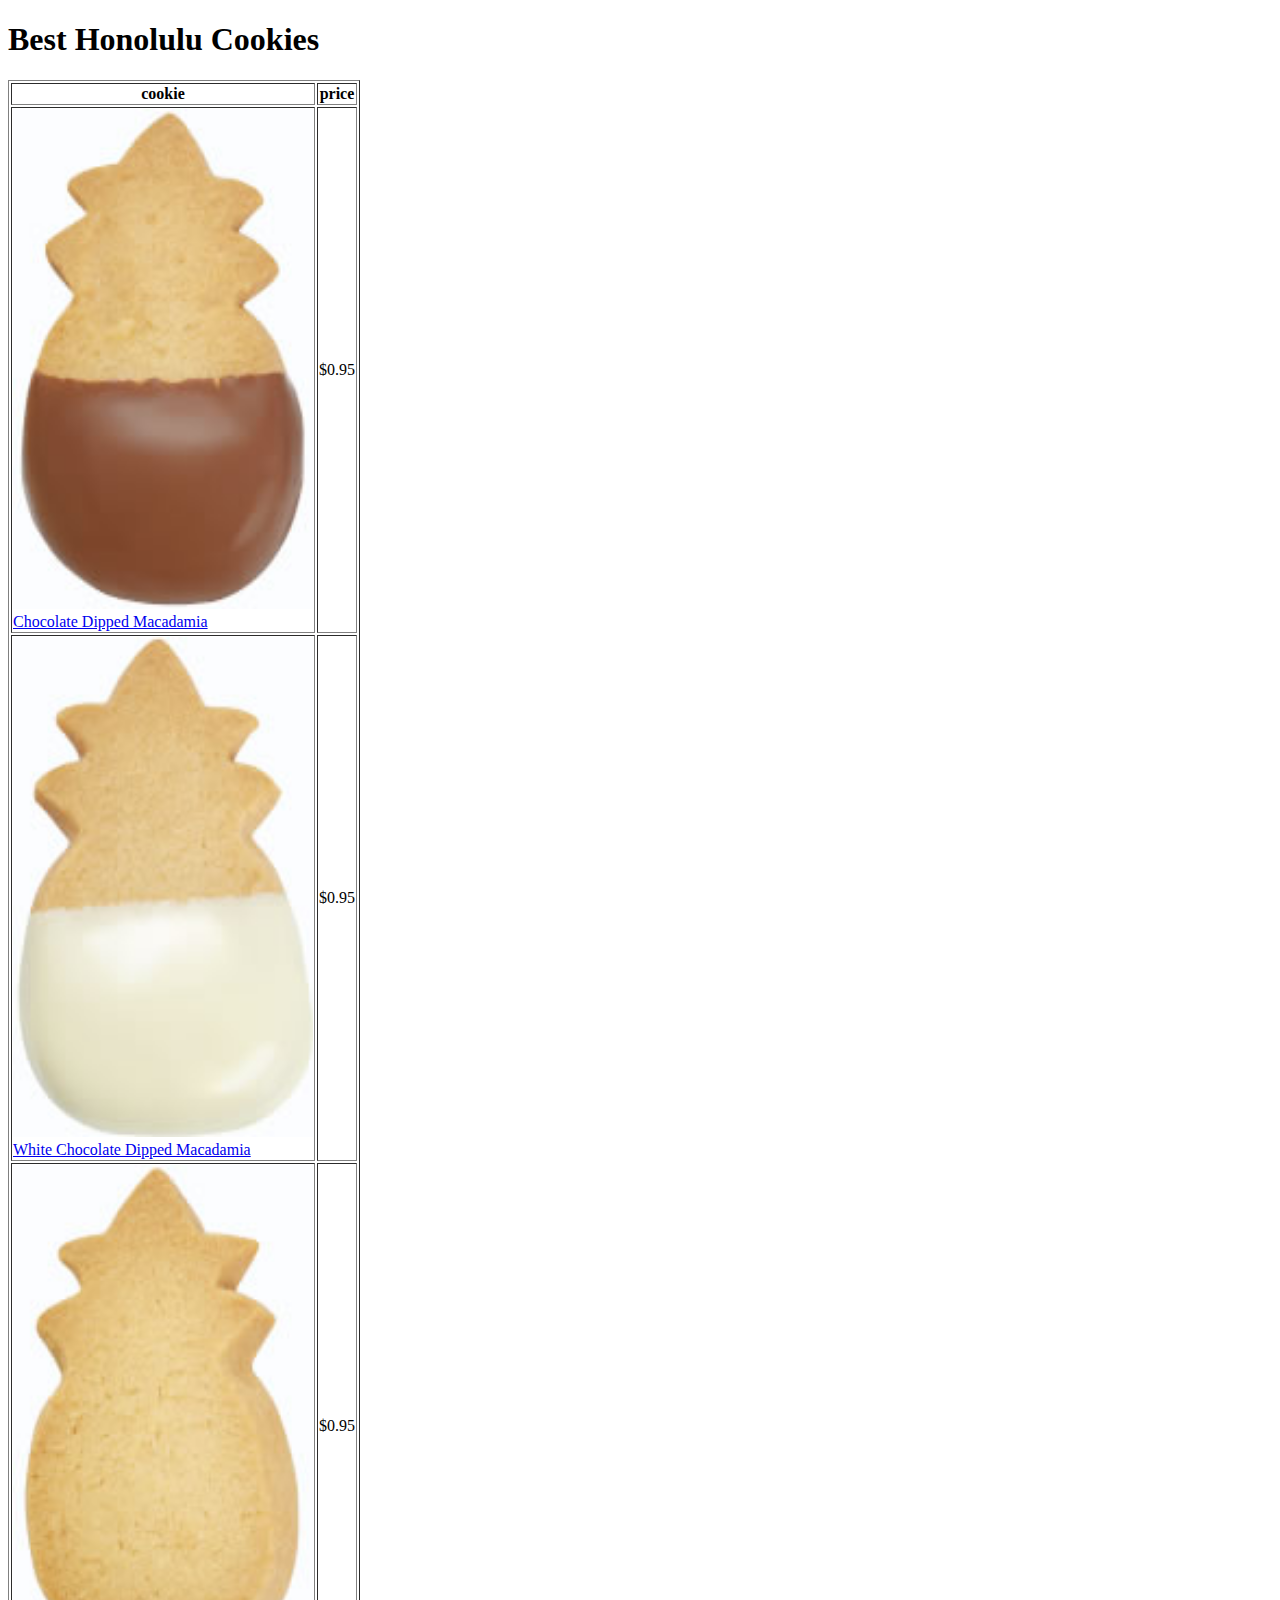
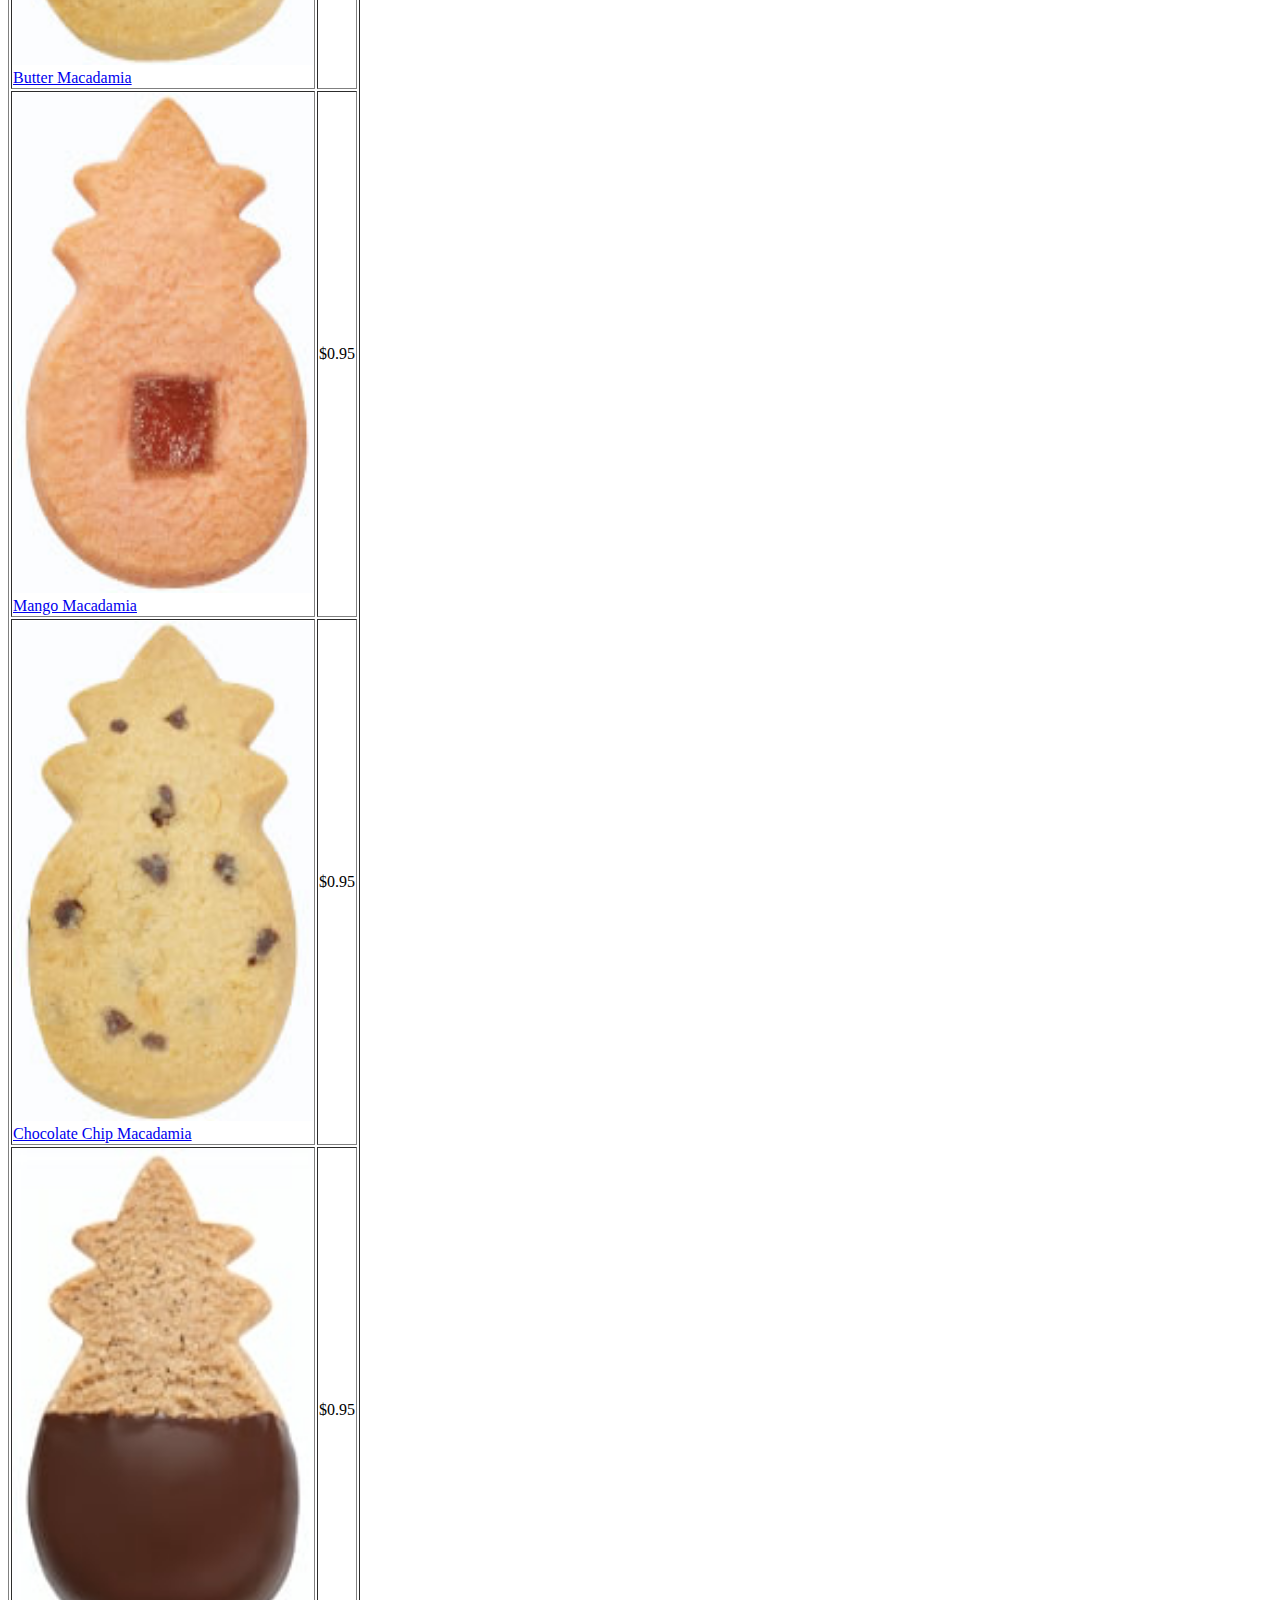
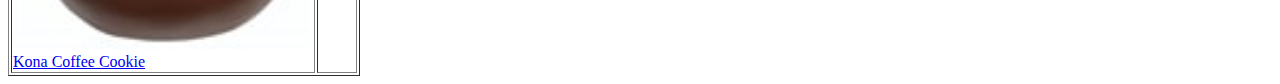
<file: index.html>
<!DOCTYPE html>
<html>
<head>
	<title>Cookies</title>
</head>
<body>

	<h1> Best Honolulu Cookies</h1>
	<p>  </p>



	<table border="1px"> 
		<tr>
			<th>cookie</th>
			<th>price</th>
		</tr>
		<tr>
			<td><img src="chocolatemacadamia.jpg" alt="Chocolate Macadamia" width="300" height="500"/><br><a href="ChocolateMacadamia.html">Chocolate Dipped Macadamia</td>
			<td>$0.95</td>
		</tr>
		<tr>
			<td><img src="whitechocolatemacadamia.jpg" alt="White Chocolate Macadamia" width="300" height="500"/><br><a href="WhiteChocolate.html"> White Chocolate Dipped Macadamia</td>
			<td>$0.95</td>

		</tr>
		<tr>
			<td><img src="buttermacadamia.jpg" alt="Butter Macadamia" width="300" height="500"/><br><a href="ButterMacadamia.html"> Butter Macadamia</td>
			<td>$0.95</td>
		</tr>
		<tr>
			<td><img src="mangomacadamia.jpg" alt="Mango Macadamia" width="300" height="500"/><br><a href="MangoMacadamia.html"> Mango Macadamia</td>
			<td>$0.95</td>

		</tr>
		<tr>
			<td><img src="chocolatechipmacadamia.jpg" alt="Chocolate Chip Macadamia" width="300" height="500"/><br><a href="ChocolateChip.html"> Chocolate Chip Macadamia</td>
			<td>$0.95</td>

		</tr>
		<tr>
			<td><img src="konacoffeemacadamia.jpg" alt="Kona Coffee Macadamia" width="300" height="500"/><br><a href="KonaCoffee.html"> Kona Coffee Cookie</td>
			<td>$0.95</td>


	</tr>
		</table>






</body>

</html>
</file>
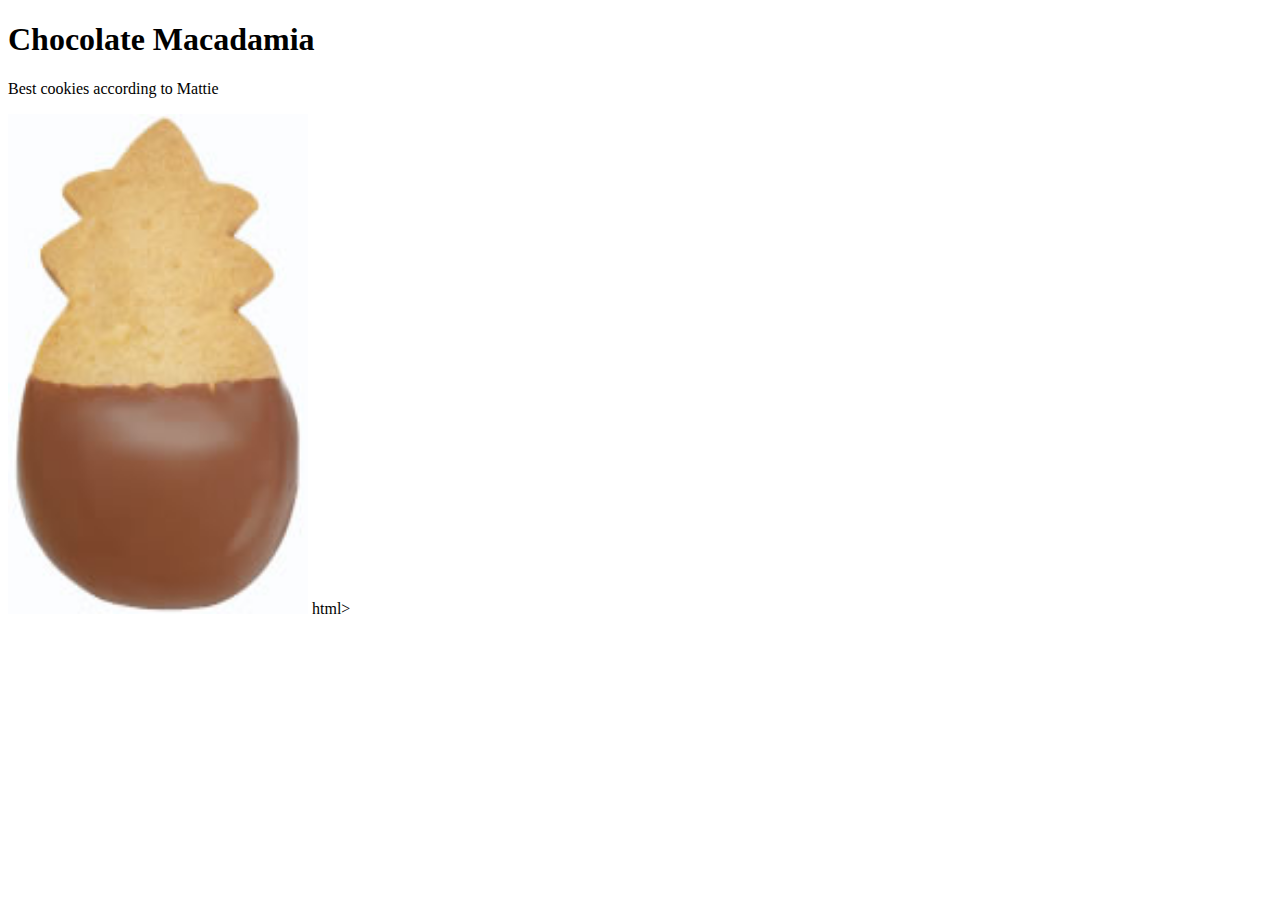
<file: ChocolateMacadamia.html>
<!DOCTYPE html>
<html>
<head>
	<title>Chocolate Macadamia</title>
</head>
<body>

	<h1> Chocolate Macadamia</h1>
	<p> Best cookies according to Mattie </p>


<img src="chocolatemacadamia.jpg" alt="Chocolate Macadamia" width="300" height="500"/>
</body>

</html>html>
</file>
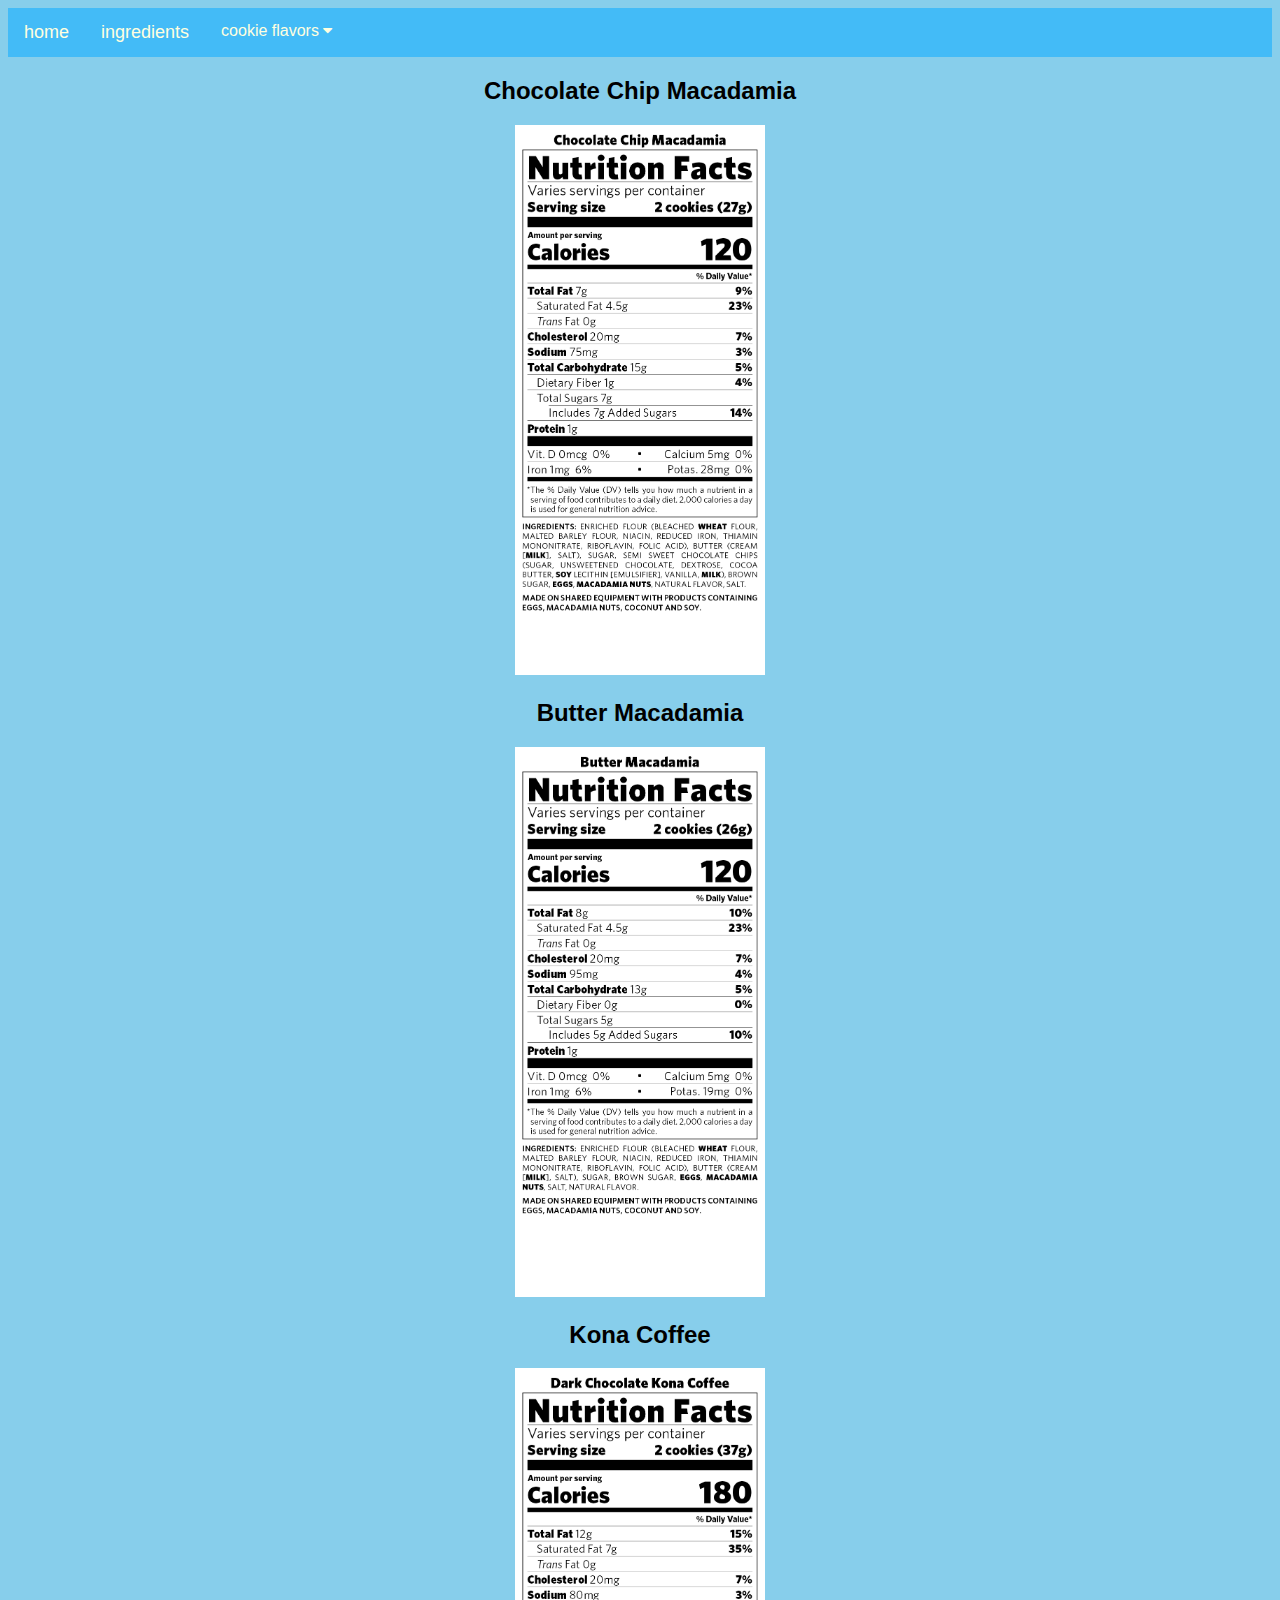
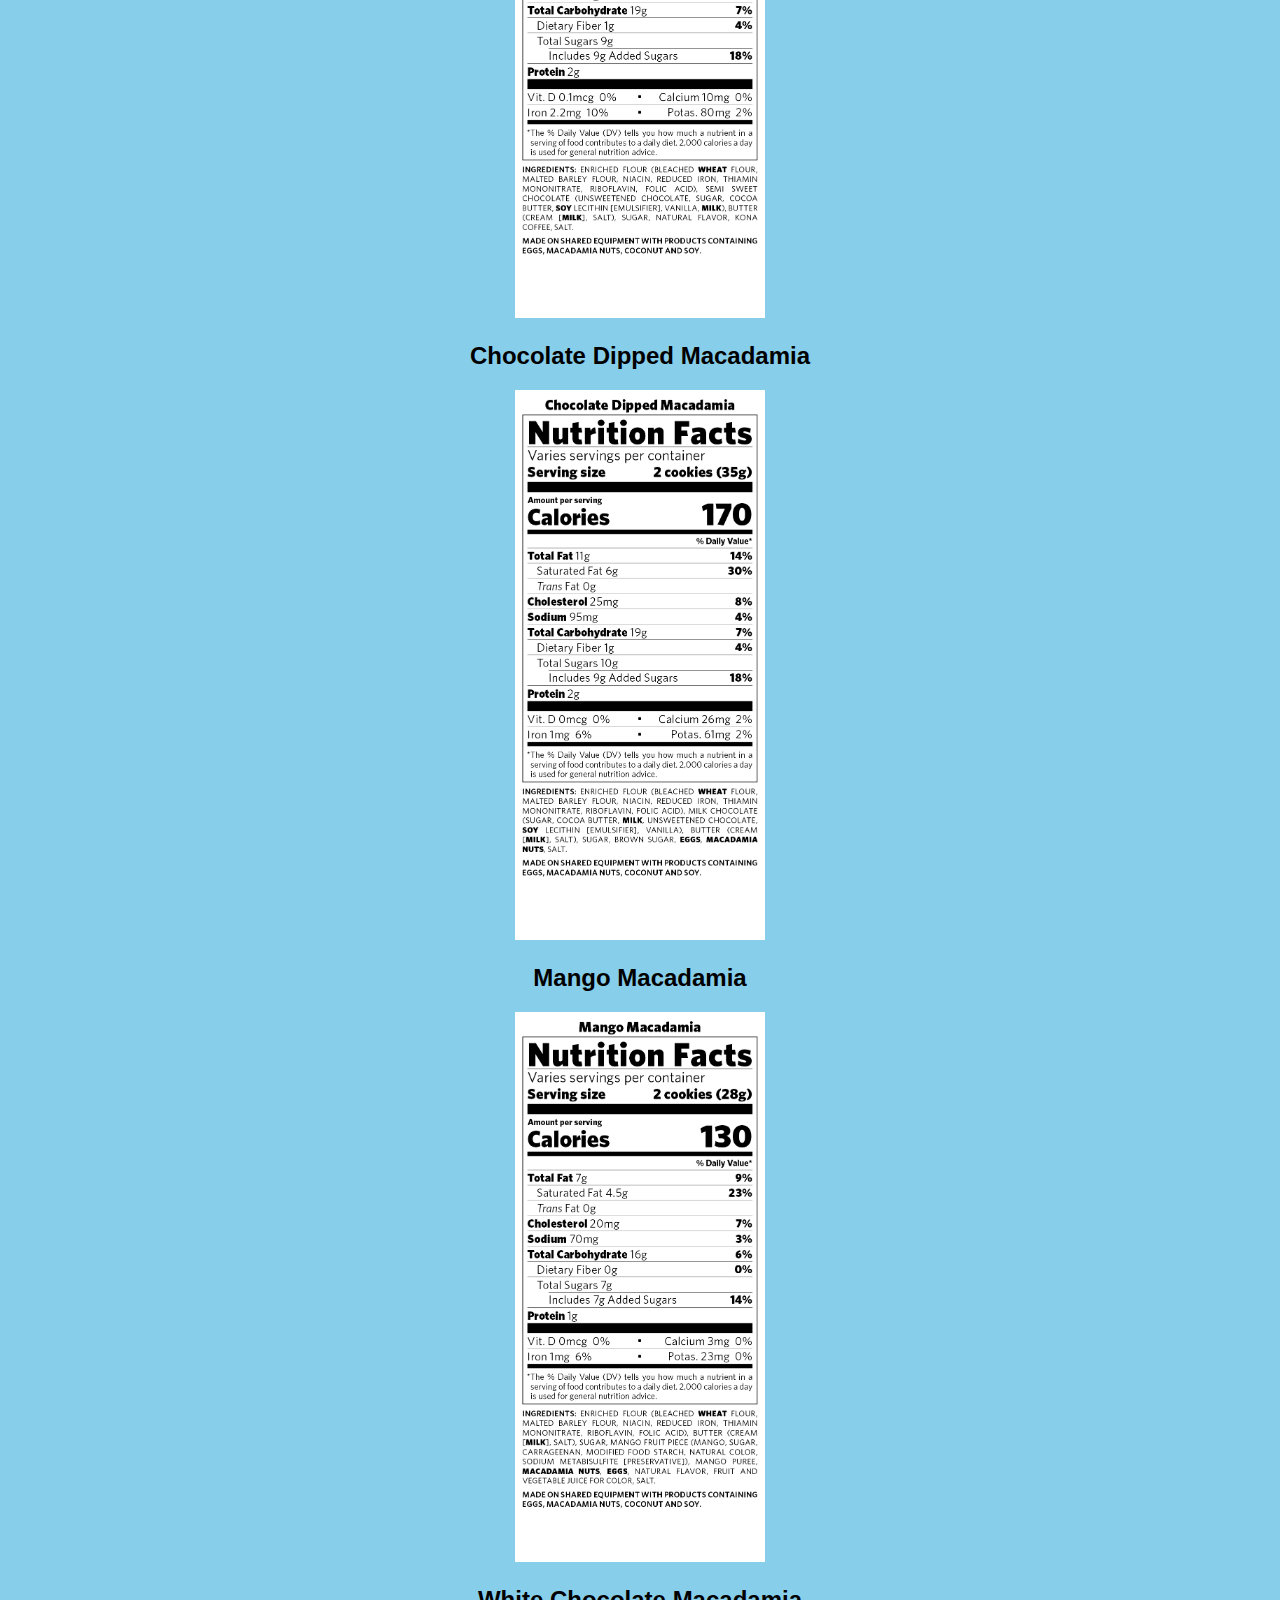
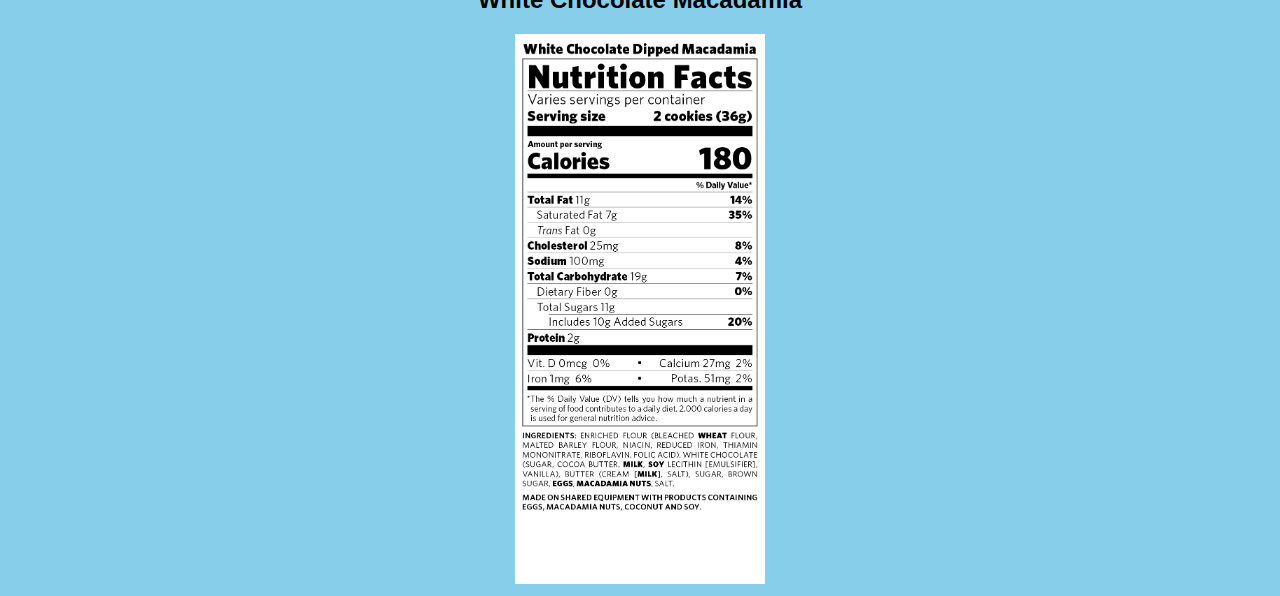
<file: ingredients.html>
<!DOCTYPE html>
<html>
<head>
<meta name="viewport" content="width=device-width, initial-scale=1">
<link rel="stylesheet" href="https://cdnjs.cloudflare.com/ajax/libs/font-awesome/4.7.0/css/font-awesome.min.css">
<style>
body {
  font-family: Arial, Helvetica, sans-serif;
}

.navbar {
  overflow: hidden;
  background-color:#43bbf7;
}

.navbar a {
  float: left;
  font-size: 18px;
  color: lightyellow;
  text-align: center;
  padding: 14px 16px;
  text-decoration: none;
}

.dropdown {
  float: left;
  overflow: hidden;
}

.dropdown .dropbtn {
  font-size: 16px;  
  border: none;
  outline: none;
  color: lightyellow;
  padding: 14px 16px;
  background-color: inherit;
  font-family: inherit;
  margin: 0;
}

.navbar a:hover, .dropdown:hover .dropbtn {
  background-color:lightcoral;
}

.dropdown-content {
  display: none;
  position: absolute;
  background-color: lightpink;



  min-width: 160px;
  box-shadow: 0px 8px 16px 0px rgba(0,0,0,0.2);
  z-index: 1;
}

.dropdown-content a {
  float: none;
  color: lightyellow;
  padding: 12px 16px;
  text-decoration: none;
  display: block;
  text-align: left;
}

.dropdown-content a:hover {
  background-color: #ddd;
}

.dropdown:hover .dropdown-content {
  display: block;
}

table {
  width: 50%;
}

</style>
</head>
<body style="background-color:skyblue;">

<div class="navbar">
  <a href="index.html">home</a>
  <a href="ingredients.html">ingredients</a>
  <div class="dropdown">
    <button class="dropbtn">cookie flavors 
      <i class="fa fa-caret-down"></i>
    </button>
    <div class="dropdown-content">
      <a href="WhiteChocolate.html">White Chocolate Dipped Macadamia</a>
      <a href="ButterMacadamia.html">Butter Macadamia</a>
     <a href="ChocolateMacadamia.html">Chocolate Dipped Macadamia</a>
      <a href="MangoMacadamia.html">Mango Macadamia</a>
      <a file:KonaCoffee.html="KonaCoffee.html">Kona Coffee</a>
      <a href="file:///ChocolateChip.html">Chocolate Chip Macadamia</a>
      
    </div>
  </div> 
</div>

</body>
</html>




<!DOCTYPE html>
<html>
<body>


<center>
<h2>Chocolate Chip Macadamia</h2>
<img src="ChocolateChip.png" alt="Chocolate Chip Macadamia" width="250" height="550">



<h2>Butter Macadamia</h2>
<img src="ButterMacadamia.png" alt="Chocolate Chip Macadamia" width="250" height="550">


<h2>Kona Coffee</h2>
<img src="KonaCoffee.png" alt="Kona Coffee" width="250" height="550">


<h2>Chocolate Dipped Macadamia</h2>
<img src="ChocolateMacadamia.png" alt="Chocolate Dipped Macadamia" width="250" height="550">


<h2>Mango Macadamia</h2>
<img src="MangoMacadamia.png" alt="Mango Macadamia" width="250" height="550">


<h2>White Chocolate Macadamia</h2>
<img src="WhiteChocolateMacadamia.png" alt="White Chocolate Macadamia" width="250" height="550">

</center>
</body>
</html>
</file>
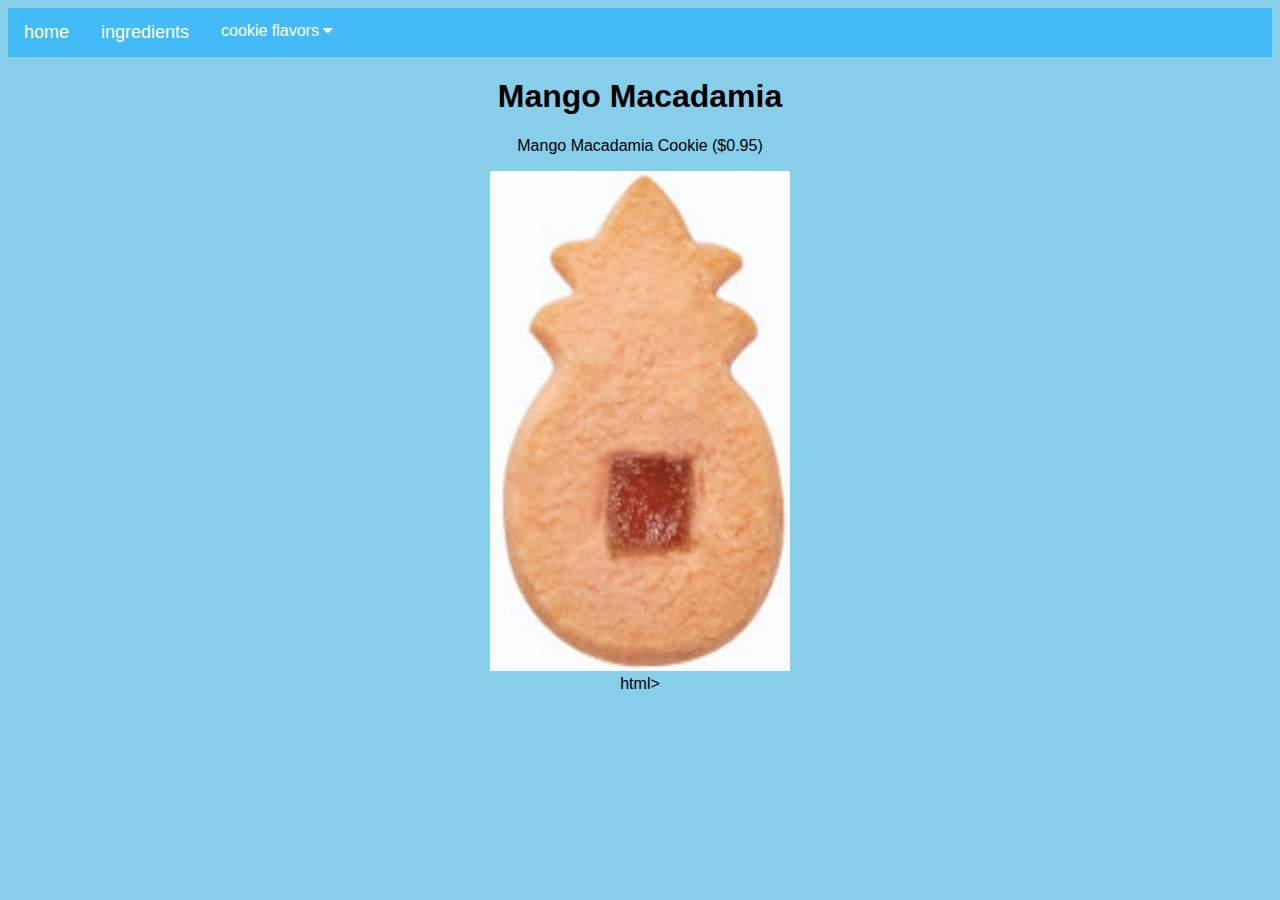
<file: MangoMacadamia.html>
<!DOCTYPE html>
<html>
<head>
<meta name="viewport" content="width=device-width, initial-scale=1">
<link rel="stylesheet" href="https://cdnjs.cloudflare.com/ajax/libs/font-awesome/4.7.0/css/font-awesome.min.css">
<style>
body {
  font-family: Arial, Helvetica, sans-serif;
}

.navbar {
  overflow: hidden;
  background-color:#43bbf7;
}

.navbar a {
  float: left;
  font-size: 18px;
  color: lightyellow;
  text-align: center;
  padding: 14px 16px;
  text-decoration: none;
}

.dropdown {
  float: left;
  overflow: hidden;
}

.dropdown .dropbtn {
  font-size: 16px;  
  border: none;
  outline: none;
  color: lightyellow;
  padding: 14px 16px;
  background-color: inherit;
  font-family: inherit;
  margin: 0;
}

.navbar a:hover, .dropdown:hover .dropbtn {
  background-color:lightcoral;
}

.dropdown-content {
  display: none;
  position: absolute;
  background-color: lightpink;



  min-width: 160px;
  box-shadow: 0px 8px 16px 0px rgba(0,0,0,0.2);
  z-index: 1;
}

.dropdown-content a {
  float: none;
  color: lightyellow;
  padding: 12px 16px;
  text-decoration: none;
  display: block;
  text-align: left;
}

.dropdown-content a:hover {
  background-color: #ddd;
}

.dropdown:hover .dropdown-content {
  display: block;
}

table {
  width: 50%;
}

</style>
</head>
<body style="background-color:skyblue;">

<div class="navbar">
  <a href="index.html">home</a>
  <a href="ingredients.html">ingredients</a>
  <div class="dropdown">
    <button class="dropbtn">cookie flavors 
      <i class="fa fa-caret-down"></i>
    </button>
    <div class="dropdown-content">
      <a href="WhiteChocolate.html">White Chocolate Dipped Macadamia</a>
      <a href="ButterMacadamia.html">Butter Macadamia</a>
     <a href="ChocolateMacadamia.html">Chocolate Dipped Macadamia</a>
      <a href="MangoMacadamia.html">Mango Macadamia</a>
      <a file:KonaCoffee.html="KonaCoffee.html">Kona Coffee</a>
      <a href="file:///ChocolateChip.html">Chocolate Chip Macadamia</a>
      

    </div>
  </div> 
</div>

</body>
</html>

<!DOCTYPE html>
<html>
<center>
<head>
	<title>Mango Macadamia</title>
</head>
<body>

	<h1> Mango Macadamia</h1>
	<p> Mango Macadamia Cookie ($0.95) </p>


<img src="mangomacadamia.jpg" alt="Mango Macadamia" width="300" height="500"/>
</body>
<center/>
</html>html>
</file>
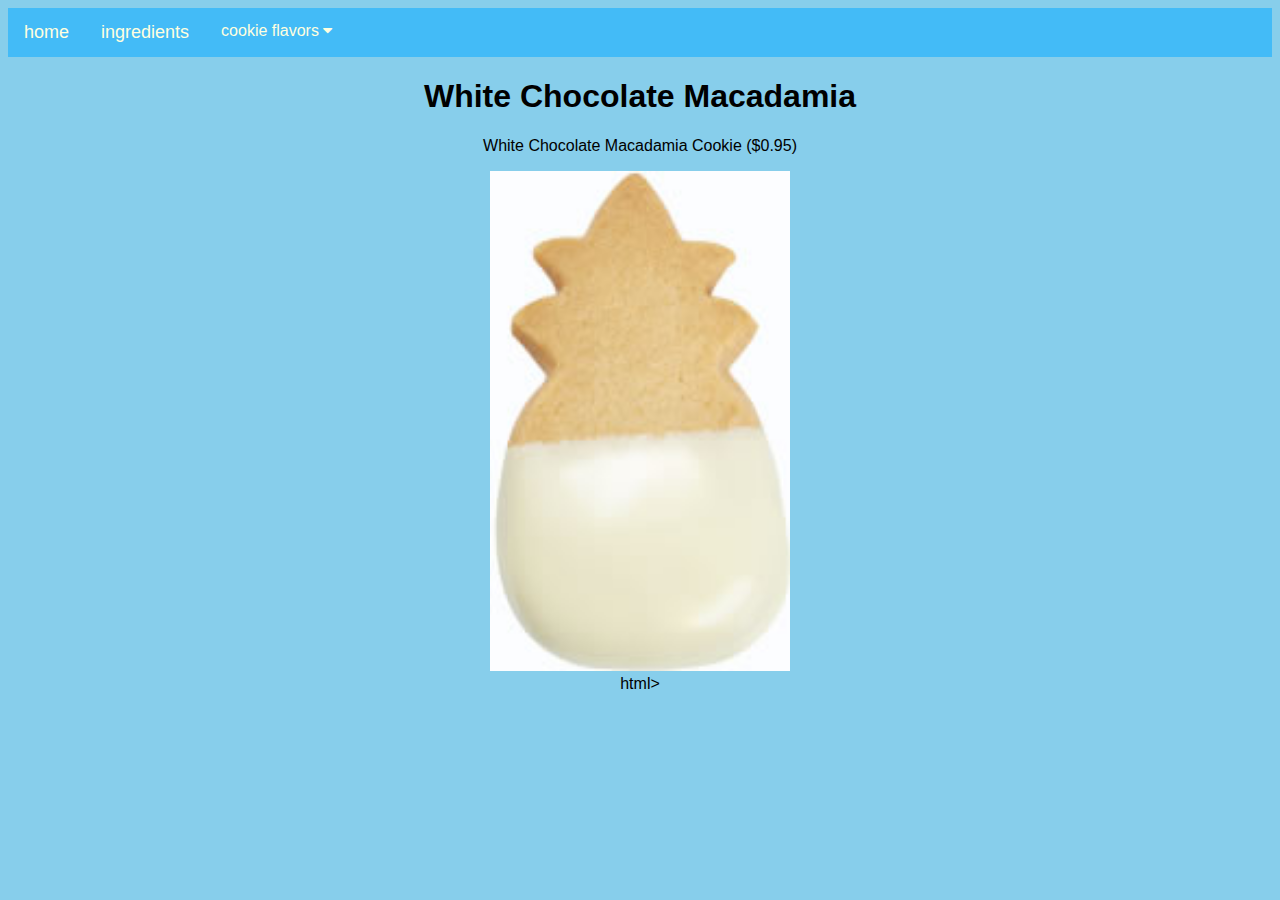
<file: WhiteChocolate.html>
<!DOCTYPE html>
<html>
<head>
<meta name="viewport" content="width=device-width, initial-scale=1">
<link rel="stylesheet" href="https://cdnjs.cloudflare.com/ajax/libs/font-awesome/4.7.0/css/font-awesome.min.css">
<style>
body {
  font-family: Arial, Helvetica, sans-serif;
}

.navbar {
  overflow: hidden;
  background-color:#43bbf7;
}

.navbar a {
  float: left;
  font-size: 18px;
  color: lightyellow;
  text-align: center;
  padding: 14px 16px;
  text-decoration: none;
}

.dropdown {
  float: left;
  overflow: hidden;
}

.dropdown .dropbtn {
  font-size: 16px;  
  border: none;
  outline: none;
  color: lightyellow;
  padding: 14px 16px;
  background-color: inherit;
  font-family: inherit;
  margin: 0;
}

.navbar a:hover, .dropdown:hover .dropbtn {
  background-color:lightcoral;
}

.dropdown-content {
  display: none;
  position: absolute;
  background-color: lightpink;



  min-width: 160px;
  box-shadow: 0px 8px 16px 0px rgba(0,0,0,0.2);
  z-index: 1;
}

.dropdown-content a {
  float: none;
  color: lightyellow;
  padding: 12px 16px;
  text-decoration: none;
  display: block;
  text-align: left;
}

.dropdown-content a:hover {
  background-color: #ddd;
}

.dropdown:hover .dropdown-content {
  display: block;
}

table {
  width: 50%;
}

</style>
</head>
<body style="background-color:skyblue;">

<div class="navbar">
  <a href="file:///Users/s2025/Desktop/mattie/index.html">home</a>
  <a href="file:///Users/s2025/Desktop/mattie/ingredients.html">ingredients</a>
  <div class="dropdown">
    <button class="dropbtn">cookie flavors 
      <i class="fa fa-caret-down"></i>
    </button>
    <div class="dropdown-content">
      <a href="file:///Users/s2025/Desktop/mattie/WhiteChocolate.html">White Chocolate Dipped Macadamia</a>
      <a href="file:///Users/s2025/Desktop/mattie/ButterMacadamia.html">Butter Macadamia</a>
     <a href="file:///Users/s2025/Desktop/mattie/ChocolateMacadamia.html">Chocolate Dipped Macadamia</a>
      <a href="file:///Users/s2025/Desktop/mattie/MangoMacadamia.html">Mango Macadamia</a>
      <a file:///Users/s2025/Desktop/mattie/KonaCoffee.html="#">Kona Coffee</a>
      <a href="file:///Users/s2025/Desktop/mattie/ChocolateChip.html">Chocolate Chip Macadamia</a>
      

    </div>
  </div> 
</div>

</body>
</html>


<!DOCTYPE html>
<html>
<center>
<head>
	<title>White Chocolate Macadamia</title>
</head>
<body>

	<h1> White Chocolate Macadamia</h1>
	<p> White Chocolate Macadamia Cookie ($0.95) </p>


<img src="whitechocolatemacadamia.jpg" alt="White Chocolate Macadamia" width="300" height="500"/>
</body>
<center/>
</html>html>
</file>
